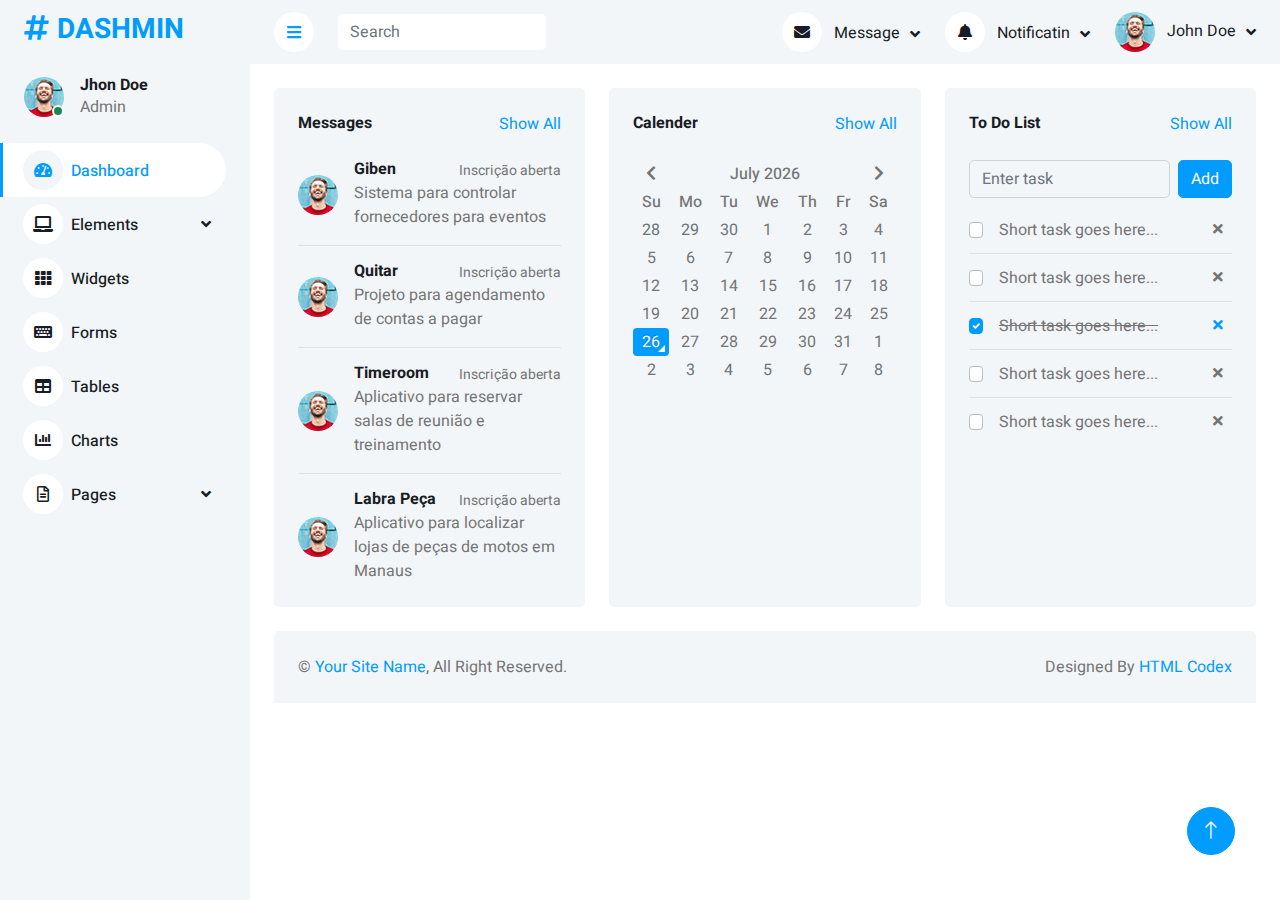
<file: src/main/resources/templates/index/index.html>
<!DOCTYPE html>
<html lang="pt-br">

<head>
    <meta charset="utf-8">
    <title>CriaPS - HOME</title>
    <meta content="width=device-width, initial-scale=1.0" name="viewport">
    <meta content="" name="keywords">
    <meta content="" name="description">

    <!-- Favicon -->
    <link href="../../static/img/favicon.ico"
	th:href="@{../../static/img/favicon.ico}" rel="icon">

<!-- Google Web Fonts -->
<link rel="preconnect" href="https://fonts.googleapis.com">
<link rel="preconnect" href="https://fonts.gstatic.com" crossorigin>
<link
	href="https://fonts.googleapis.com/css2?family=Heebo:wght@400;500;600;700&display=swap"
	rel="stylesheet">

<!-- Icon Font Stylesheet -->
<link
	href="https://cdnjs.cloudflare.com/ajax/libs/font-awesome/5.10.0/css/all.min.css"
	rel="stylesheet">
<link
	href="https://cdn.jsdelivr.net/npm/bootstrap-icons@1.4.1/font/bootstrap-icons.css"
	rel="stylesheet">

<!-- Libraries Stylesheet -->
<link href="../../static/lib/owlcarousel/assets/owl.carousel.min.css"
	th:href="@{../../static/lib/owlcarousel/assets/owl.carousel.min.css}"
	rel="stylesheet">
<link
	href="../../static/lib/tempusdominus/css/tempusdominus-bootstrap-4.min.css"
	th:href="@{../../static/lib/tempusdominus/css/tempusdominus-bootstrap-4.min.css}"
	rel="stylesheet" />

<!-- Customized Bootstrap Stylesheet -->
<link href="../../static/css/bootstrap.min.css"
	th:href="@{../../static/css/bootstrap.min.css}" rel="stylesheet">

<!-- Template Stylesheet -->
<link href="../../static/css/style.css"
	th:href="@{../../static/css/style.css}" rel="stylesheet">
</head>

<body>
    <div class="container-fluid position-relative bg-white d-flex p-0">
        <!-- Spinner Start -->
        <div id="spinner" class="show bg-white position-fixed translate-middle w-100 vh-100 top-50 start-50 d-flex align-items-center justify-content-center">
            <div class="spinner-border text-primary" style="width: 3rem; height: 3rem;" role="status">
                <span class="sr-only">Loading...</span>
            </div>
        </div>
        <!-- Spinner End -->


        <!-- Sidebar Start -->
        <div class="sidebar pe-4 pb-3">
            <nav class="navbar bg-light navbar-light">
                <a href="index.html" class="navbar-brand mx-4 mb-3">
                    <h3 class="text-primary"><i class="fa fa-hashtag me-2"></i>DASHMIN</h3>
                </a>
                <div class="d-flex align-items-center ms-4 mb-4">
                    <div class="position-relative">
                        <img class="rounded-circle" src="../../static/img/user.jpg" th:src="@{../../static/img/user.jpg}" alt="" style="width: 40px; height: 40px;">
                        <div class="bg-success rounded-circle border border-2 border-white position-absolute end-0 bottom-0 p-1"></div>
                    </div>
                    <div class="ms-3">
                        <h6 class="mb-0">Jhon Doe</h6>
                        <span>Admin</span>
                    </div>
                </div>
                <div class="navbar-nav w-100">
                    <a href="index.html" class="nav-item nav-link active"><i class="fa fa-tachometer-alt me-2"></i>Dashboard</a>
                    <div class="nav-item dropdown">
                        <a href="#" class="nav-link dropdown-toggle" data-bs-toggle="dropdown"><i class="fa fa-laptop me-2"></i>Elements</a>
                        <div class="dropdown-menu bg-transparent border-0">
                            <a href="button.html" class="dropdown-item">Buttons</a>
                            <a href="typography.html" class="dropdown-item">Typography</a>
                            <a href="element.html" class="dropdown-item">Other Elements</a>
                        </div>
                    </div>
                    <a href="widget.html" class="nav-item nav-link"><i class="fa fa-th me-2"></i>Widgets</a>
                    <a href="form.html" class="nav-item nav-link"><i class="fa fa-keyboard me-2"></i>Forms</a>
                    <a href="table.html" class="nav-item nav-link"><i class="fa fa-table me-2"></i>Tables</a>
                    <a href="chart.html" class="nav-item nav-link"><i class="fa fa-chart-bar me-2"></i>Charts</a>
                    <div class="nav-item dropdown">
                        <a href="#" class="nav-link dropdown-toggle" data-bs-toggle="dropdown"><i class="far fa-file-alt me-2"></i>Pages</a>
                        <div class="dropdown-menu bg-transparent border-0">
                            <a href="signin.html" class="dropdown-item">Sign In</a>
                            <a href="signup.html" class="dropdown-item">Sign Up</a>
                            <a href="404.html" class="dropdown-item">404 Error</a>
                            <a href="blank.html" class="dropdown-item">Blank Page</a>
                        </div>
                    </div>
                </div>
            </nav>
        </div>
        <!-- Sidebar End -->


        <!-- Content Start -->
        <div class="content">
            <!-- Navbar Start -->
            <nav class="navbar navbar-expand bg-light navbar-light sticky-top px-4 py-0">
                <a href="index.html" class="navbar-brand d-flex d-lg-none me-4">
                    <h2 class="text-primary mb-0"><i class="fa fa-hashtag"></i></h2>
                </a>
                <a href="#" class="sidebar-toggler flex-shrink-0">
                    <i class="fa fa-bars"></i>
                </a>
                <form class="d-none d-md-flex ms-4">
                    <input class="form-control border-0" type="search" placeholder="Search">
                </form>
                <div class="navbar-nav align-items-center ms-auto">
                    <div class="nav-item dropdown">
                        <a href="#" class="nav-link dropdown-toggle" data-bs-toggle="dropdown">
                            <i class="fa fa-envelope me-lg-2"></i>
                            <span class="d-none d-lg-inline-flex">Message</span>
                        </a>
                        <div class="dropdown-menu dropdown-menu-end bg-light border-0 rounded-0 rounded-bottom m-0">
                            <a href="#" class="dropdown-item">
                                <div class="d-flex align-items-center">
                                    <img class="rounded-circle" src="../../static/img/user.jpg" th:src="@{../../static/img/user.jpg}" alt="" style="width: 40px; height: 40px;">
                                    <div class="ms-2">
                                        <h6 class="fw-normal mb-0">Jhon send you a message</h6>
                                        <small>15 minutes ago</small>
                                    </div>
                                </div>
                            </a>
                            <hr class="dropdown-divider">
                            <a href="#" class="dropdown-item">
                                <div class="d-flex align-items-center">
                                    <img class="rounded-circle" src="../../static/img/user.jpg" th:src="@{../../static/img/user.jpg}" alt="" style="width: 40px; height: 40px;">
                                    <div class="ms-2">
                                        <h6 class="fw-normal mb-0">Jhon send you a message</h6>
                                        <small>15 minutes ago</small>
                                    </div>
                                </div>
                            </a>
                            <hr class="dropdown-divider">
                            <a href="#" class="dropdown-item">
                                <div class="d-flex align-items-center">
                                    <img class="rounded-circle" src="../../static/img/user.jpg" th:src="@{../../static/img/user.jpg}" alt="" style="width: 40px; height: 40px;">
                                    <div class="ms-2">
                                        <h6 class="fw-normal mb-0">Jhon send you a message</h6>
                                        <small>15 minutes ago</small>
                                    </div>
                                </div>
                            </a>
                            <hr class="dropdown-divider">
                            <a href="#" class="dropdown-item text-center">See all message</a>
                        </div>
                    </div>
                    <div class="nav-item dropdown">
                        <a href="#" class="nav-link dropdown-toggle" data-bs-toggle="dropdown">
                            <i class="fa fa-bell me-lg-2"></i>
                            <span class="d-none d-lg-inline-flex">Notificatin</span>
                        </a>
                        <div class="dropdown-menu dropdown-menu-end bg-light border-0 rounded-0 rounded-bottom m-0">
                            <a href="#" class="dropdown-item">
                                <h6 class="fw-normal mb-0">Profile updated</h6>
                                <small>15 minutes ago</small>
                            </a>
                            <hr class="dropdown-divider">
                            <a href="#" class="dropdown-item">
                                <h6 class="fw-normal mb-0">New user added</h6>
                                <small>15 minutes ago</small>
                            </a>
                            <hr class="dropdown-divider">
                            <a href="#" class="dropdown-item">
                                <h6 class="fw-normal mb-0">Password changed</h6>
                                <small>15 minutes ago</small>
                            </a>
                            <hr class="dropdown-divider">
                            <a href="#" class="dropdown-item text-center">See all notifications</a>
                        </div>
                    </div>
                    <div class="nav-item dropdown">
                        <a href="#" class="nav-link dropdown-toggle" data-bs-toggle="dropdown">
                            <img class="rounded-circle me-lg-2" src="../../static/img/user.jpg" th:src="@{../../static/img/user.jpg}" alt="" style="width: 40px; height: 40px;">
                            <span class="d-none d-lg-inline-flex">John Doe</span>
                        </a>
                        <div class="dropdown-menu dropdown-menu-end bg-light border-0 rounded-0 rounded-bottom m-0">
                            <a href="#" class="dropdown-item">My Profile</a>
                            <a href="#" class="dropdown-item">Settings</a>
                            <a href="#" class="dropdown-item">Log Out</a>
                        </div>
                    </div>
                </div>
            </nav>
            <!-- Navbar End -->

            <!-- Widgets Start -->
            <div class="container-fluid pt-4 px-4">
                <div class="row g-4">
                    <div class="col-sm-12 col-md-6 col-xl-4">
                        <div class="h-100 bg-light rounded p-4">
                            <div class="d-flex align-items-center justify-content-between mb-2">
                                <h6 class="mb-0">Messages</h6>
                                <a href="">Show All</a>
                            </div>
                            <div class="d-flex align-items-center border-bottom py-3">
                                <img class="rounded-circle flex-shrink-0" src="../../static/img/user.jpg" th:src="@{../../static/img/user.jpg}" alt="" style="width: 40px; height: 40px;">
                                <div class="w-100 ms-3">
                                    <div class="d-flex w-100 justify-content-between">
                                        <h6 class="mb-0">Giben</h6>
                                        <small>Inscrição aberta</small>
                                    </div>
                                    <span>Sistema para controlar fornecedores para eventos</span>
                                </div>
                            </div>
                            <div class="d-flex align-items-center border-bottom py-3">
                                <img class="rounded-circle flex-shrink-0" src="../../static/img/user.jpg" th:src="@{../../static/img/user.jpg}" alt="" style="width: 40px; height: 40px;">
                                <div class="w-100 ms-3">
                                    <div class="d-flex w-100 justify-content-between">
                                        <h6 class="mb-0">Quitar</h6>
                                        <small>Inscrição aberta</small>
                                    </div>
                                    <span>Projeto para agendamento de contas a pagar</span>
                                </div>
                            </div>
                            <div class="d-flex align-items-center border-bottom py-3">
                                <img class="rounded-circle flex-shrink-0" src="../../static/img/user.jpg" th:src="@{../../static/img/user.jpg}" alt="" style="width: 40px; height: 40px;">
                                <div class="w-100 ms-3">
                                    <div class="d-flex w-100 justify-content-between">
                                        <h6 class="mb-0">Timeroom</h6>
                                        <small>Inscrição aberta</small>
                                    </div>
                                    <span>Aplicativo para reservar salas de reunião e treinamento</span>
                                </div>
                            </div>
                            <div class="d-flex align-items-center pt-3">
                                <img class="rounded-circle flex-shrink-0" src="../../static/img/user.jpg" th:src="@{../../static/img/user.jpg}" alt="" style="width: 40px; height: 40px;">
                                <div class="w-100 ms-3">
                                    <div class="d-flex w-100 justify-content-between">
                                        <h6 class="mb-0">Labra Peça</h6>
                                        <small>Inscrição aberta</small>
                                    </div>
                                    <span>Aplicativo para localizar lojas de peças de motos em Manaus</span>
                                </div>
                            </div>
                        </div>
                    </div>
                    <div class="col-sm-12 col-md-6 col-xl-4">
                        <div class="h-100 bg-light rounded p-4">
                            <div class="d-flex align-items-center justify-content-between mb-4">
                                <h6 class="mb-0">Calender</h6>
                                <a href="">Show All</a>
                            </div>
                            <div id="calender"></div>
                        </div>
                    </div>
                    <div class="col-sm-12 col-md-6 col-xl-4">
                        <div class="h-100 bg-light rounded p-4">
                            <div class="d-flex align-items-center justify-content-between mb-4">
                                <h6 class="mb-0">To Do List</h6>
                                <a href="">Show All</a>
                            </div>
                            <div class="d-flex mb-2">
                                <input class="form-control bg-transparent" type="text" placeholder="Enter task">
                                <button type="button" class="btn btn-primary ms-2">Add</button>
                            </div>
                            <div class="d-flex align-items-center border-bottom py-2">
                                <input class="form-check-input m-0" type="checkbox">
                                <div class="w-100 ms-3">
                                    <div class="d-flex w-100 align-items-center justify-content-between">
                                        <span>Short task goes here...</span>
                                        <button class="btn btn-sm"><i class="fa fa-times"></i></button>
                                    </div>
                                </div>
                            </div>
                            <div class="d-flex align-items-center border-bottom py-2">
                                <input class="form-check-input m-0" type="checkbox">
                                <div class="w-100 ms-3">
                                    <div class="d-flex w-100 align-items-center justify-content-between">
                                        <span>Short task goes here...</span>
                                        <button class="btn btn-sm"><i class="fa fa-times"></i></button>
                                    </div>
                                </div>
                            </div>
                            <div class="d-flex align-items-center border-bottom py-2">
                                <input class="form-check-input m-0" type="checkbox" checked>
                                <div class="w-100 ms-3">
                                    <div class="d-flex w-100 align-items-center justify-content-between">
                                        <span><del>Short task goes here...</del></span>
                                        <button class="btn btn-sm text-primary"><i class="fa fa-times"></i></button>
                                    </div>
                                </div>
                            </div>
                            <div class="d-flex align-items-center border-bottom py-2">
                                <input class="form-check-input m-0" type="checkbox">
                                <div class="w-100 ms-3">
                                    <div class="d-flex w-100 align-items-center justify-content-between">
                                        <span>Short task goes here...</span>
                                        <button class="btn btn-sm"><i class="fa fa-times"></i></button>
                                    </div>
                                </div>
                            </div>
                            <div class="d-flex align-items-center pt-2">
                                <input class="form-check-input m-0" type="checkbox">
                                <div class="w-100 ms-3">
                                    <div class="d-flex w-100 align-items-center justify-content-between">
                                        <span>Short task goes here...</span>
                                        <button class="btn btn-sm"><i class="fa fa-times"></i></button>
                                    </div>
                                </div>
                            </div>
                        </div>
                    </div>
                </div>
            </div>
            <!-- Widgets End -->


            <!-- Footer Start -->
            <div class="container-fluid pt-4 px-4">
                <div class="bg-light rounded-top p-4">
                    <div class="row">
                        <div class="col-12 col-sm-6 text-center text-sm-start">
                            &copy; <a href="#">Your Site Name</a>, All Right Reserved. 
                        </div>
                        <div class="col-12 col-sm-6 text-center text-sm-end">
                            <!--/*** This template is free as long as you keep the footer author’s credit link/attribution link/backlink. If you'd like to use the template without the footer author’s credit link/attribution link/backlink, you can purchase the Credit Removal License from "https://htmlcodex.com/credit-removal". Thank you for your support. ***/-->
                            Designed By <a href="https://htmlcodex.com">HTML Codex</a>
                        </div>
                    </div>
                </div>
            </div>
            <!-- Footer End -->
        </div>
        <!-- Content End -->


        <!-- Back to Top -->
        <a href="#" class="btn btn-lg btn-primary btn-lg-square back-to-top"><i class="bi bi-arrow-up"></i></a>
    </div>

    <!-- JavaScript Libraries -->
    <script src="https://code.jquery.com/jquery-3.4.1.min.js"></script>
	<script
		src="https://cdn.jsdelivr.net/npm/bootstrap@5.0.0/dist/js/bootstrap.bundle.min.js"></script>
		
	<script src="../../static/lib/chart/chart.min.js"
			th:src="@{../../static/lib/chart/chart.min.js}"></script>
	
	
	<script src="../../static/lib/easing/easing.min.js"
			th:src="@{../../static/lib/easing/easing.min.js}"></script>
	
	
	<script src="../../static/lib/waypoints/waypoints.min.js"
			th:src="@{../../static/lib/waypoints/waypoints.min.js}"></script>
	
	
	<script src="../../static/lib/owlcarousel/owl.carousel.min.js"
			th:src="@{../../static/lib/owlcarousel/owl.carousel.min.js}"></script>
	
	
	<script src="../../static/lib/tempusdominus/js/moment.min.js"
			th:src="@{../../static/lib/tempusdominus/js/moment.min.js}"></script>
	
	
	<script src="../../static/lib/tempusdominus/js/moment-timezone.min.js"
			th:src="@{../../static/lib/tempusdominus/js/moment-timezone.min.js}"></script>
	
	
	<script
		src="../../static/lib/tempusdominus/js/tempusdominus-bootstrap-4.min.js"
		th:src="@{../../static/lib/tempusdominus/js/tempusdominus-bootstrap-4.min.js}"></script>

	<!-- Template Javascript -->
	<script src="../../static/js/main.js"
			 th:src="@{../../static/js/main.js}"></script>
</body>

</html>
</file>
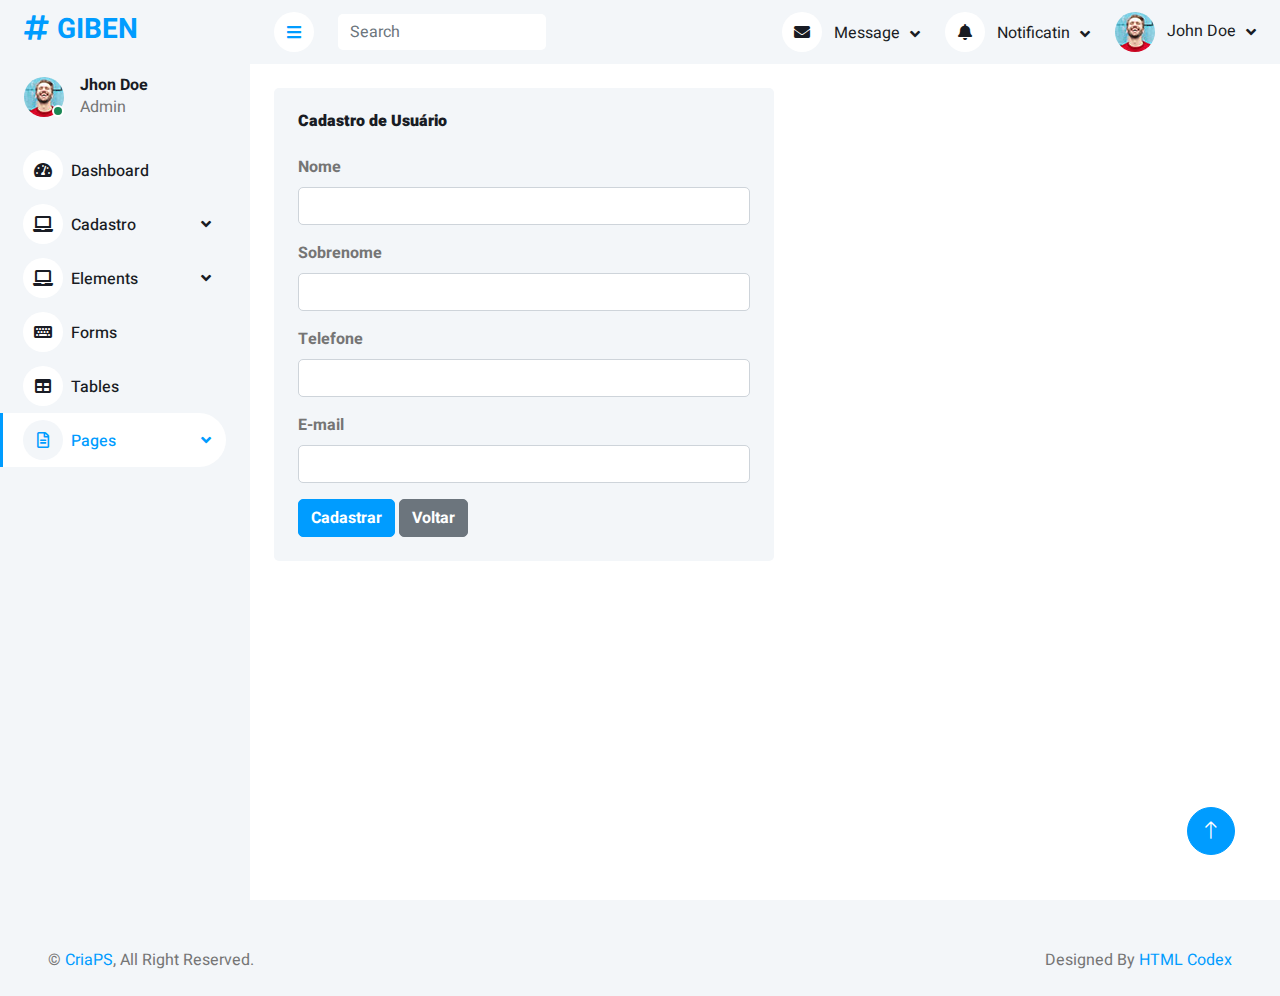
<file: target/classes/templates/cadastroaluno/cadastroaluno.html>
<!DOCTYPE html>
<html lang="en">

<head>
<meta charset="utf-8">
<title>CriaPS - Bootstrap Admin Template</title>
<meta content="width=device-width, initial-scale=1.0" name="viewport">
<meta content="" name="keywords">
<meta content="" name="description">

<!-- Favicon -->
<link href="../../static/img/favicon.ico"
	th:href="@{../../static/img/favicon.ico}" rel="icon">

<!-- Google Web Fonts -->
<link rel="preconnect" href="https://fonts.googleapis.com">
<link rel="preconnect" href="https://fonts.gstatic.com" crossorigin>
<link
	href="https://fonts.googleapis.com/css2?family=Heebo:wght@400;500;600;700&display=swap"
	rel="stylesheet">

<!-- Icon Font Stylesheet -->
<link
	href="https://cdnjs.cloudflare.com/ajax/libs/font-awesome/5.10.0/css/all.min.css"
	rel="stylesheet">
<link
	href="https://cdn.jsdelivr.net/npm/bootstrap-icons@1.4.1/font/bootstrap-icons.css"
	rel="stylesheet">

<!-- Libraries Stylesheet -->
<link href="../../static/lib/owlcarousel/assets/owl.carousel.min.css"
	th:href="@{../../static/lib/owlcarousel/assets/owl.carousel.min.css}"
	rel="stylesheet">
<link
	href="../../static/lib/tempusdominus/css/tempusdominus-bootstrap-4.min.css"
	th:href="@{../../static/lib/tempusdominus/css/tempusdominus-bootstrap-4.min.css}"
	rel="stylesheet" />

<!-- Customized Bootstrap Stylesheet -->
<link href="../../static/css/bootstrap.min.css"
	th:href="@{../../static/css/bootstrap.min.css}" rel="stylesheet">

<!-- Template Stylesheet -->
<link href="../../static/css/style.css"
	th:href="@{../../static/css/style.css}" rel="stylesheet">
</head>

<body>
	<div class="container-fluid position-relative bg-white d-flex p-0">
		<!-- Spinner Start -->
		<div id="spinner"
			class="show bg-white position-fixed translate-middle w-100 vh-100 top-50 start-50 d-flex align-items-center justify-content-center">
			<div class="spinner-border text-primary"
				style="width: 3rem; height: 3rem;" role="status">
				<span class="sr-only">Loading...</span>
			</div>
		</div>
		<!-- Spinner End -->


		<!-- Sidebar Start -->
		<div class="sidebar pe-4 pb-3">
			<nav class="navbar bg-light navbar-light">
				<a href="index.html" class="navbar-brand mx-4 mb-3">
					<h3 class="text-primary">
						<i class="fa fa-hashtag me-2"></i>GIBEN
					</h3>
				</a>
				<div class="d-flex align-items-center ms-4 mb-4">
					<div class="position-relative">
						<img class="rounded-circle" src="../../static/img/user.jpg"
													th:src="@{../../static/img/user.jpg}" alt=""
							style="width: 40px; height: 40px;">
						<div
							class="bg-success rounded-circle border border-2 border-white position-absolute end-0 bottom-0 p-1"></div>
					</div>
					<div class="ms-3">
						<h6 class="mb-0">Jhon Doe</h6>
						<span>Admin</span>
					</div>
				</div>
				<div class="navbar-nav w-100">
					<a href="index.html" class="nav-item nav-link"><i
						class="fa fa-tachometer-alt me-2"></i>Dashboard</a>

					<div class="nav-item dropdown">
						<a href="#" class="nav-link dropdown-toggle"
							data-bs-toggle="dropdown"><i class="fa fa-laptop me-2"></i>Cadastro</a>
						<div class="dropdown-menu bg-transparent border-0">
							<a href="cadfornectransporte.html" class="dropdown-item">Forn.
								de Transporte</a> <a href="typography.html" class="dropdown-item">Pessoa
								Física</a>
						</div>
					</div>

					<div class="nav-item dropdown">
						<a href="#" class="nav-link dropdown-toggle"
							data-bs-toggle="dropdown"><i class="fa fa-laptop me-2"></i>Elements</a>
						<div class="dropdown-menu bg-transparent border-0">
							<a href="button.html" class="dropdown-item">Buttons</a> <a
								href="typography.html" class="dropdown-item">Typography</a> <a
								href="element.html" class="dropdown-item">Other Elements</a>
						</div>
					</div>

					<a href="form.html" class="nav-item nav-link"><i
						class="fa fa-keyboard me-2"></i>Forms</a> <a href="table.html"
						class="nav-item nav-link"><i class="fa fa-table me-2"></i>Tables</a>

					<div class="nav-item dropdown">
						<a href="#" class="nav-link dropdown-toggle active"
							data-bs-toggle="dropdown"><i class="far fa-file-alt me-2"></i>Pages</a>
						<div class="dropdown-menu bg-transparent border-0">
							<a href="signin.html" class="dropdown-item">Sign In</a> <a
								href="signup.html" class="dropdown-item">Sign Up</a> <a
								href="404.html" class="dropdown-item active">404 Error</a> <a
								href="blank.html" class="dropdown-item">Blank Page</a>
						</div>
					</div>
				</div>
			</nav>
		</div>
		<!-- Sidebar End -->


		<!-- Content Start -->
		<div class="content">
			<!-- Navbar Start -->
			<nav
				class="navbar navbar-expand bg-light navbar-light sticky-top px-4 py-0">
				<a href="index.html" class="navbar-brand d-flex d-lg-none me-4">
					<h2 class="text-primary mb-0">
						<i class="fa fa-hashtag"></i>
					</h2>
				</a> <a href="#" class="sidebar-toggler flex-shrink-0"> <i
					class="fa fa-bars"></i>
				</a>
				<form class="d-none d-md-flex ms-4">
					<input class="form-control border-0" type="search"
						placeholder="Search">
				</form>
				<div class="navbar-nav align-items-center ms-auto">
					<div class="nav-item dropdown">
						<a href="#" class="nav-link dropdown-toggle"
							data-bs-toggle="dropdown"> <i class="fa fa-envelope me-lg-2"></i>
							<span class="d-none d-lg-inline-flex">Message</span>
						</a>
						<div
							class="dropdown-menu dropdown-menu-end bg-light border-0 rounded-0 rounded-bottom m-0">
							<a href="#" class="dropdown-item">
								<div class="d-flex align-items-center">
									<img class="rounded-circle" src="../../static/img/user.jpg"
																th:src="@{../../static/img/user.jpg}" alt=""
										style="width: 40px; height: 40px;">
									<div class="ms-2">
										<h6 class="fw-normal mb-0">Jhon send you a message</h6>
										<small>15 minutes ago</small>
									</div>
								</div>
							</a>
							<hr class="dropdown-divider">
							<a href="#" class="dropdown-item">
								<div class="d-flex align-items-center">
									<img class="rounded-circle" src="../../static/img/user.jpg"
																th:src="@{../../static/img/user.jpg}" alt=""
										style="width: 40px; height: 40px;">
									<div class="ms-2">
										<h6 class="fw-normal mb-0">Jhon send you a message</h6>
										<small>15 minutes ago</small>
									</div>
								</div>
							</a>
							<hr class="dropdown-divider">
							<a href="#" class="dropdown-item">
								<div class="d-flex align-items-center">
									<img class="rounded-circle" src="../../static/img/user.jpg"
																th:src="@{../../static/img/user.jpg}" alt=""
										style="width: 40px; height: 40px;">
									<div class="ms-2">
										<h6 class="fw-normal mb-0">Jhon send you a message</h6>
										<small>15 minutes ago</small>
									</div>
								</div>
							</a>
							<hr class="dropdown-divider">
							<a href="#" class="dropdown-item text-center">See all message</a>
						</div>
					</div>
					<div class="nav-item dropdown">
						<a href="#" class="nav-link dropdown-toggle"
							data-bs-toggle="dropdown"> <i class="fa fa-bell me-lg-2"></i>
							<span class="d-none d-lg-inline-flex">Notificatin</span>
						</a>
						<div
							class="dropdown-menu dropdown-menu-end bg-light border-0 rounded-0 rounded-bottom m-0">
							<a href="#" class="dropdown-item">
								<h6 class="fw-normal mb-0">Profile updated</h6> <small>15
									minutes ago</small>
							</a>
							<hr class="dropdown-divider">
							<a href="#" class="dropdown-item">
								<h6 class="fw-normal mb-0">New user added</h6> <small>15
									minutes ago</small>
							</a>
							<hr class="dropdown-divider">
							<a href="#" class="dropdown-item">
								<h6 class="fw-normal mb-0">Password changed</h6> <small>15
									minutes ago</small>
							</a>
							<hr class="dropdown-divider">
							<a href="#" class="dropdown-item text-center">See all
								notifications</a>
						</div>
					</div>
					<div class="nav-item dropdown">
						<a href="#" class="nav-link dropdown-toggle"
							data-bs-toggle="dropdown"> <img
							class="rounded-circle me-lg-2" src="../../static/img/user.jpg"
														   th:src="@{../../static/img/user.jpg}"
							alt="" style="width: 40px; height: 40px;"> <span
							class="d-none d-lg-inline-flex">John Doe</span>
						</a>
						<div
							class="dropdown-menu dropdown-menu-end bg-light border-0 rounded-0 rounded-bottom m-0">
							<a href="#" class="dropdown-item">My Profile</a> <a href="#"
								class="dropdown-item">Settings</a> <a href="#"
								class="dropdown-item">Log Out</a>
						</div>
					</div>
				</div>
			</nav>
			<!-- Navbar End -->


			<!-- Form Start -->
			<div class="container-fluid pt-4 px-4">
				<div class="row g-4">
					<div class="col-sm-12 justify-content-center align-items-center">
						<div class="bg-light rounded h-100 p-4" style="max-width: 500px">
							<h6 class="mb-4 align-items-center">
								<b>Cadastro de Usuário</b>
							</h6>
							<form>
								<div class="mb-3">
									<label for="nome" class="form-label"><b>Nome</b></label> <input
										type="text" class="form-control" id="Nome" name="nomefisica">
								</div>
								<div class="mb-3">
									<label for="Sobrenome" class="form-label"><b>Sobrenome</b></label>
									<input type="text" class="form-control" id="Sobrenome"
										name="Sobrenome">
								</div>
								<div class="mb-3">
									<label for="Telefone" class="form-label"><b>Telefone</b></label>
									<input type="text" class="form-control" id="Telefone"
										name="valor">
								</div>
								<div class="mb-3">
									<label for="E-mail" class="form-label"><b>E-mail</b></label> <input
										type="email" class="form-control" id="E-mail" name="valor">
								</div>

								<button type="submit" class="btn btn-primary">
									<b>Cadastrar</b>
								</button>
								<button type="submit" class="btn btn-secondary">
									<b>Voltar</b>
								</button>
							</form>
						</div>
					</div>


				</div>
			</div>

		</div>
	</div>
	<!-- Form End -->


	<!-- Footer Start -->
	<div class="container-fluid pt-4 px-4">
		<div class="bg-light rounded-top p-4">
			<div class="row">
				<div class="col-12 col-sm-6 text-center text-sm-start">
					&copy; <a href="#">CriaPS</a>, All Right Reserved.
				</div>
				<div class="col-12 col-sm-6 text-center text-sm-end">
					<!--/*** This template is free as long as you keep the footer author’s credit link/attribution link/backlink. If you'd like to use the template without the footer author’s credit link/attribution link/backlink, you can purchase the Credit Removal License from "https://htmlcodex.com/credit-removal". Thank you for your support. ***/-->
					Designed By <a href="https://htmlcodex.com">HTML Codex</a>
				</div>
			</div>
		</div>
	</div>
	<!-- Footer End -->
	</div>
	<!-- Content End -->


	<!-- Back to Top -->
	<a href="#" class="btn btn-lg btn-primary btn-lg-square back-to-top"><i
		class="bi bi-arrow-up"></i></a>
	</div>

	<!-- JavaScript Libraries -->
	<script src="https://code.jquery.com/jquery-3.4.1.min.js"></script>
	<script
		src="https://cdn.jsdelivr.net/npm/bootstrap@5.0.0/dist/js/bootstrap.bundle.min.js"></script>
		
	<script src="../../static/lib/chart/chart.min.js"
			th:src="@{../../static/lib/chart/chart.min.js}"></script>
	
	
	<script src="../../static/lib/easing/easing.min.js"
			th:src="@{../../static/lib/easing/easing.min.js}"></script>
	
	
	<script src="../../static/lib/waypoints/waypoints.min.js"
			th:src="@{../../static/lib/waypoints/waypoints.min.js}"></script>
	
	
	<script src="../../static/lib/owlcarousel/owl.carousel.min.js"
			th:src="@{../../static/lib/owlcarousel/owl.carousel.min.js}"></script>
	
	
	<script src="../../static/lib/tempusdominus/js/moment.min.js"
			th:src="@{../../static/lib/tempusdominus/js/moment.min.js}"></script>
	
	
	<script src="../../static/lib/tempusdominus/js/moment-timezone.min.js"
			th:src="@{../../static/lib/tempusdominus/js/moment-timezone.min.js}"></script>
	
	
	<script
		src="../../static/lib/tempusdominus/js/tempusdominus-bootstrap-4.min.js"
		th:src="@{../../static/lib/tempusdominus/js/tempusdominus-bootstrap-4.min.js}"></script>

	<!-- Template Javascript -->
	<script src="../../static/js/main.js"
			 th:src="@{../../static/js/main.js}"></script>
	
	
</body>

</html>
</file>
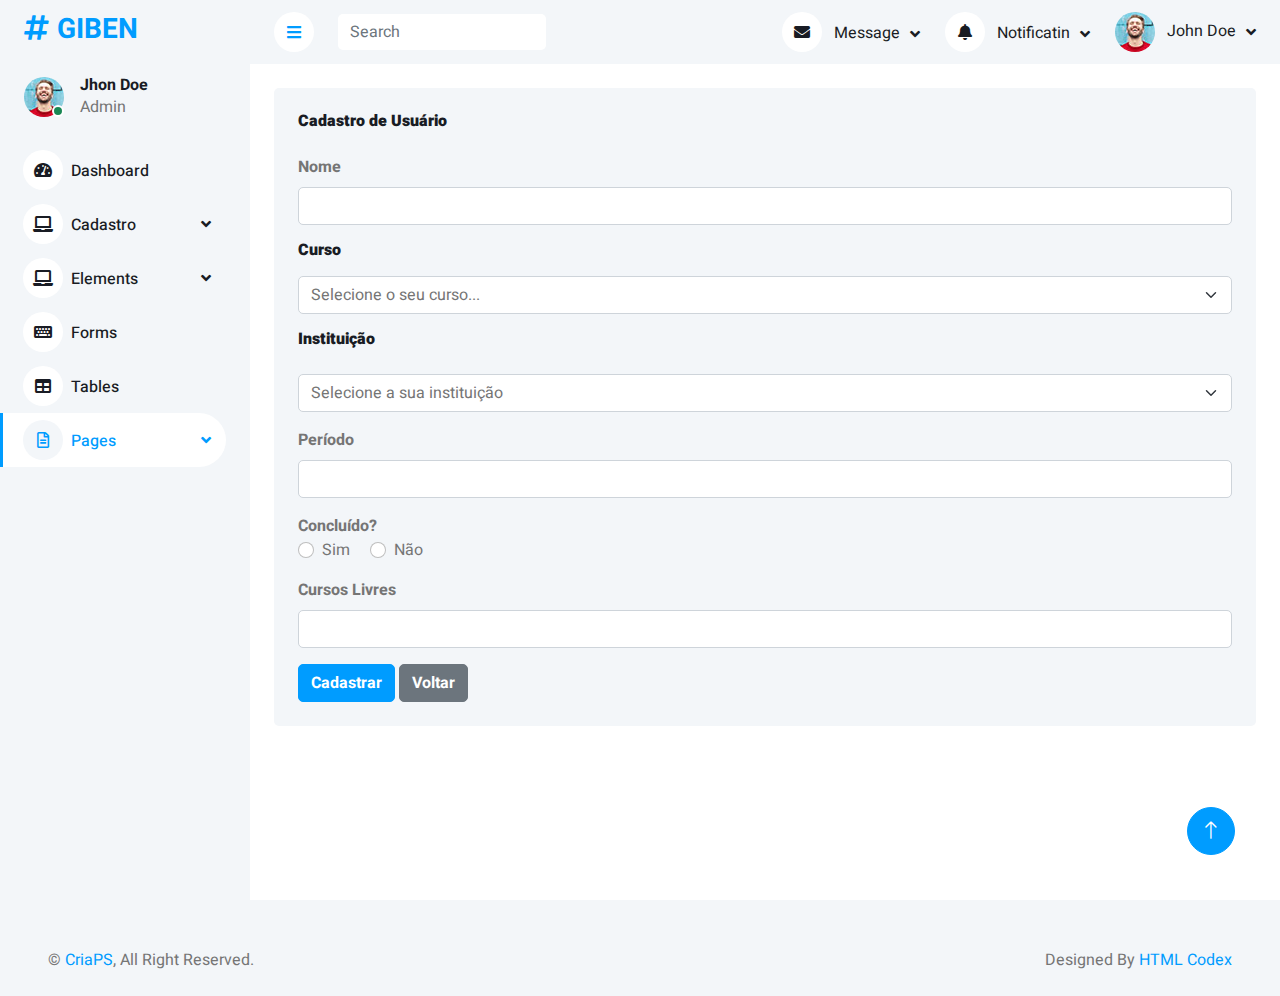
<file: target/classes/templates/competencias/competencias.html>
<!DOCTYPE html>
<html lang="en">

<head>
    <meta charset="utf-8">
    <title>CriaPS - Cadastro de competências</title>
    <meta content="width=device-width, initial-scale=1.0" name="viewport">
    <meta content="" name="keywords">
    <meta content="" name="description">

    <!-- Favicon -->
    <link href="../../static/img/favicon.ico"
	th:href="@{../../static/img/favicon.ico}" rel="icon">

    <!-- Google Web Fonts -->
    <link rel="preconnect" href="https://fonts.googleapis.com">
    <link rel="preconnect" href="https://fonts.gstatic.com" crossorigin>
    <link href="https://fonts.googleapis.com/css2?family=Heebo:wght@400;500;600;700&display=swap" rel="stylesheet">

    <!-- Icon Font Stylesheet -->
    <link href="https://cdnjs.cloudflare.com/ajax/libs/font-awesome/5.10.0/css/all.min.css" rel="stylesheet">
    <link href="https://cdn.jsdelivr.net/npm/bootstrap-icons@1.4.1/font/bootstrap-icons.css" rel="stylesheet">

    <!-- Libraries Stylesheet -->
<link href="../../static/lib/owlcarousel/assets/owl.carousel.min.css"
	th:href="@{../../static/lib/owlcarousel/assets/owl.carousel.min.css}"
	rel="stylesheet">
<link
	href="../../static/lib/tempusdominus/css/tempusdominus-bootstrap-4.min.css"
	th:href="@{../../static/lib/tempusdominus/css/tempusdominus-bootstrap-4.min.css}"
	rel="stylesheet" />

<!-- Customized Bootstrap Stylesheet -->
<link href="../../static/css/bootstrap.min.css"
	th:href="@{../../static/css/bootstrap.min.css}" rel="stylesheet">

<!-- Template Stylesheet -->
<link href="../../static/css/style.css"
	th:href="@{../../static/css/style.css}" rel="stylesheet">
</head>

<body>
    <div class="container-fluid position-relative bg-white d-flex p-0">
        <!-- Spinner Start -->
        <div id="spinner"
            class="show bg-white position-fixed translate-middle w-100 vh-100 top-50 start-50 d-flex align-items-center justify-content-center">
            <div class="spinner-border text-primary" style="width: 3rem; height: 3rem;" role="status">
                <span class="sr-only">Loading...</span>
            </div>
        </div>
        <!-- Spinner End -->


        <!-- Sidebar Start -->
        <div class="sidebar pe-4 pb-3">
            <nav class="navbar bg-light navbar-light">
                <a href="index.html" class="navbar-brand mx-4 mb-3">
                    <h3 class="text-primary"><i class="fa fa-hashtag me-2"></i>GIBEN</h3>
                </a>
                <div class="d-flex align-items-center ms-4 mb-4">
                    <div class="position-relative">
                        <img class="rounded-circle" src="../../static/img/user.jpg"
													th:src="@{../../static/img/user.jpg}" alt="" style="width: 40px; height: 40px;">
                        <div
                            class="bg-success rounded-circle border border-2 border-white position-absolute end-0 bottom-0 p-1">
                        </div>
                    </div>
                    <div class="ms-3">
                        <h6 class="mb-0">Jhon Doe</h6>
                        <span>Admin</span>
                    </div>
                </div>
                <div class="navbar-nav w-100">
                    <a href="index.html" class="nav-item nav-link"><i
                            class="fa fa-tachometer-alt me-2"></i>Dashboard</a>

                    <div class="nav-item dropdown">
                        <a href="#" class="nav-link dropdown-toggle" data-bs-toggle="dropdown"><i
                                class="fa fa-laptop me-2"></i>Cadastro</a>
                        <div class="dropdown-menu bg-transparent border-0">
                            <a href="cadfornectransporte.html" class="dropdown-item">Forn. de Transporte</a>
                            <a href="typography.html" class="dropdown-item">Pessoa Física</a>
                        </div>
                    </div>

                    <div class="nav-item dropdown">
                        <a href="#" class="nav-link dropdown-toggle" data-bs-toggle="dropdown"><i
                                class="fa fa-laptop me-2"></i>Elements</a>
                        <div class="dropdown-menu bg-transparent border-0">
                            <a href="button.html" class="dropdown-item">Buttons</a>
                            <a href="typography.html" class="dropdown-item">Typography</a>
                            <a href="element.html" class="dropdown-item">Other Elements</a>
                        </div>
                    </div>

                    <a href="form.html" class="nav-item nav-link"><i class="fa fa-keyboard me-2"></i>Forms</a>

                    <a href="table.html" class="nav-item nav-link"><i class="fa fa-table me-2"></i>Tables</a>

                    <div class="nav-item dropdown">
                        <a href="#" class="nav-link dropdown-toggle active" data-bs-toggle="dropdown"><i
                                class="far fa-file-alt me-2"></i>Pages</a>
                        <div class="dropdown-menu bg-transparent border-0">
                            <a href="signin.html" class="dropdown-item">Sign In</a>
                            <a href="signup.html" class="dropdown-item">Sign Up</a>
                            <a href="404.html" class="dropdown-item active">404 Error</a>
                            <a href="blank.html" class="dropdown-item">Blank Page</a>
                        </div>
                    </div>
                </div>
            </nav>
        </div>
        <!-- Sidebar End -->


        <!-- Content Start -->
        <div class="content">
            <!-- Navbar Start -->
            <nav class="navbar navbar-expand bg-light navbar-light sticky-top px-4 py-0">
                <a href="index.html" class="navbar-brand d-flex d-lg-none me-4">
                    <h2 class="text-primary mb-0"><i class="fa fa-hashtag"></i></h2>
                </a>
                <a href="#" class="sidebar-toggler flex-shrink-0">
                    <i class="fa fa-bars"></i>
                </a>
                <form class="d-none d-md-flex ms-4">
                    <input class="form-control border-0" type="search" placeholder="Search">
                </form>
                <div class="navbar-nav align-items-center ms-auto">
                    <div class="nav-item dropdown">
                        <a href="#" class="nav-link dropdown-toggle" data-bs-toggle="dropdown">
                            <i class="fa fa-envelope me-lg-2"></i>
                            <span class="d-none d-lg-inline-flex">Message</span>
                        </a>
                        <div class="dropdown-menu dropdown-menu-end bg-light border-0 rounded-0 rounded-bottom m-0">
                            <a href="#" class="dropdown-item">
                                <div class="d-flex align-items-center">
                                    <img class="rounded-circle" src="../../static/img/user.jpg"
													th:src="@{../../static/img/user.jpg}" alt=""
                                        style="width: 40px; height: 40px;">
                                    <div class="ms-2">
                                        <h6 class="fw-normal mb-0">Jhon send you a message</h6>
                                        <small>15 minutes ago</small>
                                    </div>
                                </div>
                            </a>
                            <hr class="dropdown-divider">
                            <a href="#" class="dropdown-item">
                                <div class="d-flex align-items-center">
                                    <img class="rounded-circle" src="../../static/img/user.jpg"
													th:src="@{../../static/img/user.jpg}" alt=""
                                        style="width: 40px; height: 40px;">
                                    <div class="ms-2">
                                        <h6 class="fw-normal mb-0">Jhon send you a message</h6>
                                        <small>15 minutes ago</small>
                                    </div>
                                </div>
                            </a>
                            <hr class="dropdown-divider">
                            <a href="#" class="dropdown-item">
                                <div class="d-flex align-items-center">
                                    <img class="rounded-circle" src="../../static/img/user.jpg"
													th:src="@{../../static/img/user.jpg}" alt=""
                                        style="width: 40px; height: 40px;">
                                    <div class="ms-2">
                                        <h6 class="fw-normal mb-0">Jhon send you a message</h6>
                                        <small>15 minutes ago</small>
                                    </div>
                                </div>
                            </a>
                            <hr class="dropdown-divider">
                            <a href="#" class="dropdown-item text-center">See all message</a>
                        </div>
                    </div>
                    <div class="nav-item dropdown">
                        <a href="#" class="nav-link dropdown-toggle" data-bs-toggle="dropdown">
                            <i class="fa fa-bell me-lg-2"></i>
                            <span class="d-none d-lg-inline-flex">Notificatin</span>
                        </a>
                        <div class="dropdown-menu dropdown-menu-end bg-light border-0 rounded-0 rounded-bottom m-0">
                            <a href="#" class="dropdown-item">
                                <h6 class="fw-normal mb-0">Profile updated</h6>
                                <small>15 minutes ago</small>
                            </a>
                            <hr class="dropdown-divider">
                            <a href="#" class="dropdown-item">
                                <h6 class="fw-normal mb-0">New user added</h6>
                                <small>15 minutes ago</small>
                            </a>
                            <hr class="dropdown-divider">
                            <a href="#" class="dropdown-item">
                                <h6 class="fw-normal mb-0">Password changed</h6>
                                <small>15 minutes ago</small>
                            </a>
                            <hr class="dropdown-divider">
                            <a href="#" class="dropdown-item text-center">See all notifications</a>
                        </div>
                    </div>
                    <div class="nav-item dropdown">
                        <a href="#" class="nav-link dropdown-toggle" data-bs-toggle="dropdown">
                            <img class="rounded-circle me-lg-2" src="../../static/img/user.jpg" th:src="@{../../static/img/user.jpg}" alt=""
                                style="width: 40px; height: 40px;">
                            <span class="d-none d-lg-inline-flex">John Doe</span>
                        </a>
                        <div class="dropdown-menu dropdown-menu-end bg-light border-0 rounded-0 rounded-bottom m-0">
                            <a href="#" class="dropdown-item">My Profile</a>
                            <a href="#" class="dropdown-item">Settings</a>
                            <a href="#" class="dropdown-item">Log Out</a>
                        </div>
                    </div>
                </div>
            </nav>
            <!-- Navbar End -->


            <!-- Form Start -->
            <div class="container-fluid pt-4 px-4">
                <div class="row g-4">
                    <div class="col-sm-12">
                        <div class="bg-light rounded h-100 p-4">
                            <h6 class="mb-4 align-items-center"><b>Cadastro de Usuário</b></h6>
                            <form>
                                <div class="mb-3">
                                    <label for="nome" class="form-label"><b>Nome</b></label>
                                    <input type="text" class="form-control" id="Nome" name="nomefisica">
                                </div>
                                <div class="mb-3">
                                    <h6 class="mb-3"><b>Curso</b></h6>
                                    <select class="form-select mb-3" aria-label="Default select example">
                                        <option selected>Selecione o seu curso... </option>
                                        <option value="1">Técnico em informática</option>
                                        <option value="2">Programação em Phyton</option>
                                        <option value="3">Lógica de programação</option>
                                    </select>
                                </div>
                                <div class="mb-3">
                                    <h6 class="mb-4"><b>Instituição</b></h6>
                                    <select class="form-select mb-3" aria-label="Default select example">
                                        <option selected>Selecione a sua instituição</option>
                                        <option value="1">SENAC</option>
                                        <option value="2">UNIP</option>
                                        <option value="3">FAMETRO</option>
                                    </select>
                                </div>

                                <div class="mb-3">
                                    <label for="periodo" class="form-label"><b>Período</b></label>
                                    <input type="text" class="form-control" id="periodo">
                                </div>
                                <b>Concluído?</b><br>
                                <div class="form-check form-check-inline">
                                    <input class="form-check-input" type="radio" name="inlineRadioOptions"
                                        id="inlineRadio1" value="option1">
                                    <label class="form-check-label" for="inlineRadio1">Sim</label>
                                </div>
                                <div class="form-check form-check-inline mb-3">
                                    <input class="form-check-input" type="radio" name="inlineRadioOptions"
                                        id="inlineRadio2" value="option2">
                                    <label class="form-check-label" for="inlineRadio2">Não</label>
                                </div>

                                <div class="mb-3">
                                    <label for="cursos" class="form-label"><b>Cursos Livres</b></label>
                                    <input type="text" class="form-control" id="cursos" name="valor">
                                </div>
                                <button type="submit" class="btn btn-primary"><b>Cadastrar</b></button>
                                <button type="submit" class="btn btn-secondary"><b>Voltar</b></button>
                            </form>
                        </div>
                    </div>


                </div>
            </div>

        </div>
    </div>
    <!-- Form End -->


    <!-- Footer Start -->
    <div class="container-fluid pt-4 px-4">
        <div class="bg-light rounded-top p-4">
            <div class="row">
                <div class="col-12 col-sm-6 text-center text-sm-start">
                    &copy; <a href="#">CriaPS</a>, All Right Reserved.
                </div>
                <div class="col-12 col-sm-6 text-center text-sm-end">
                    <!--/*** This template is free as long as you keep the footer author’s credit link/attribution link/backlink. If you'd like to use the template without the footer author’s credit link/attribution link/backlink, you can purchase the Credit Removal License from "https://htmlcodex.com/credit-removal". Thank you for your support. ***/-->
                    Designed By <a href="https://htmlcodex.com">HTML Codex</a>
                </div>
            </div>
        </div>
    </div>
    <!-- Footer End -->
    </div>
    <!-- Content End -->


    <!-- Back to Top -->
    <a href="#" class="btn btn-lg btn-primary btn-lg-square back-to-top"><i class="bi bi-arrow-up"></i></a>
    </div>

    <!-- JavaScript Libraries -->
    <script src="https://code.jquery.com/jquery-3.4.1.min.js"></script>
    <script src="https://cdn.jsdelivr.net/npm/bootstrap@5.0.0/dist/js/bootstrap.bundle.min.js"></script>
    
	<script src="../../static/lib/chart/chart.min.js"
			th:src="@{../../static/lib/chart/chart.min.js}"></script>	
	
	<script src="../../static/lib/easing/easing.min.js"
			th:src="@{../../static/lib/easing/easing.min.js}"></script>	
	
	<script src="../../static/lib/waypoints/waypoints.min.js"
			th:src="@{../../static/lib/waypoints/waypoints.min.js}"></script>	
	
	<script src="../../static/lib/owlcarousel/owl.carousel.min.js"
			th:src="@{../../static/lib/owlcarousel/owl.carousel.min.js}"></script>	
	
	<script src="../../static/lib/tempusdominus/js/moment.min.js"
			th:src="@{../../static/lib/tempusdominus/js/moment.min.js}"></script>	
	
	<script src="../../static/lib/tempusdominus/js/moment-timezone.min.js"
			th:src="@{../../static/lib/tempusdominus/js/moment-timezone.min.js}"></script>	
	
	<script
		src="../../static/lib/tempusdominus/js/tempusdominus-bootstrap-4.min.js"
		th:src="@{../../static/lib/tempusdominus/js/tempusdominus-bootstrap-4.min.js}"></script>
		
	<!-- Template Javascript -->
	<script src="../../static/js/main.js"
			 th:src="@{../../static/js/main.js}"></script>
</body>

</html>
</file>
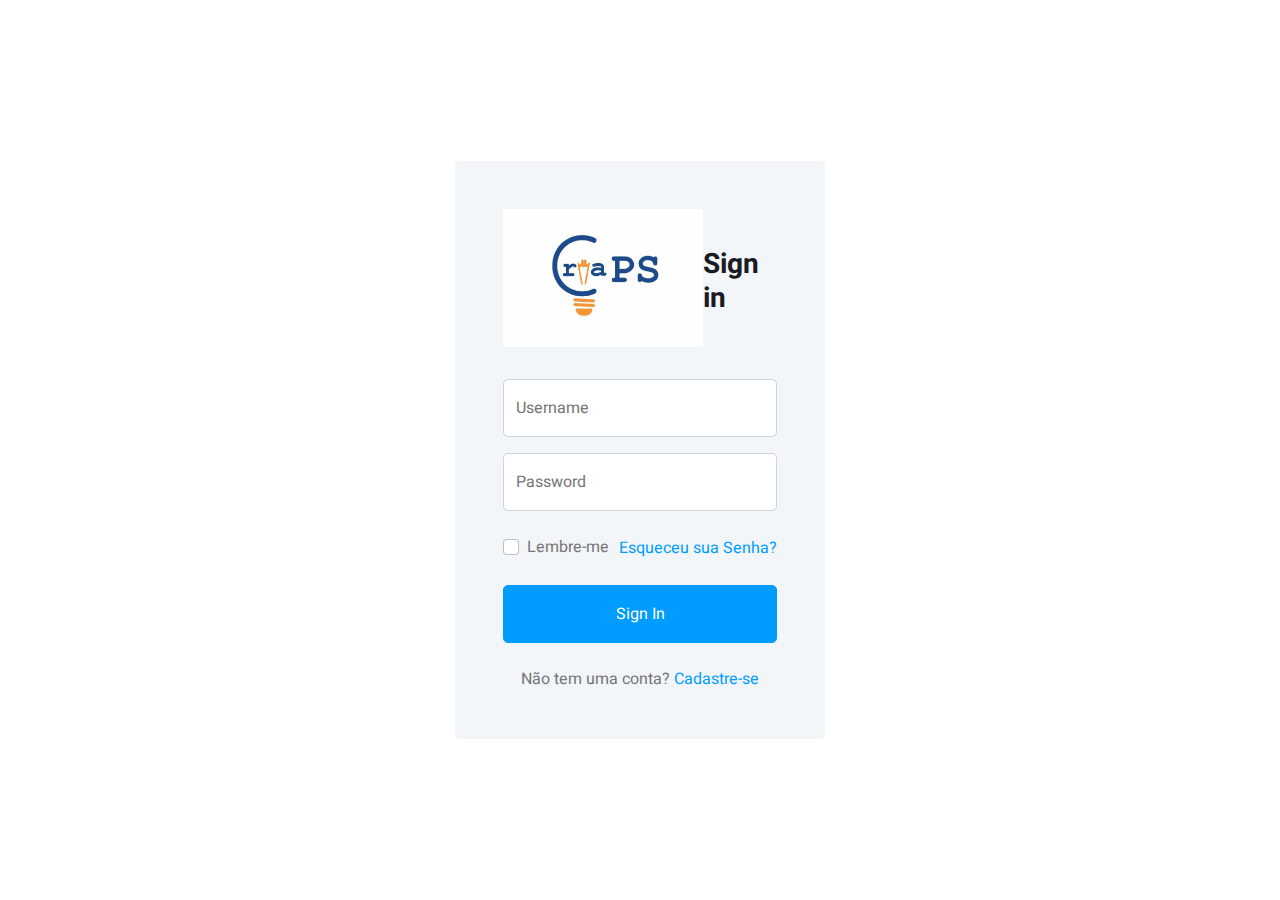
<file: target/classes/templates/login/login.html>
<!DOCTYPE html>
<html lang="en">

<head>
    <meta charset="utf-8">
    <title>CriaPS - Login</title>
    <meta content="width=device-width, initial-scale=1.0" name="viewport">
    <meta content="" name="keywords">
    <meta content="" name="description">

    <!-- Favicon -->
	<link href="../../static/img/favicon.ico"
	th:href="@{../../static/img/favicon.ico}" rel="icon">

    <!-- Google Web Fonts -->
    <link rel="preconnect" href="https://fonts.googleapis.com">
    <link rel="preconnect" href="https://fonts.gstatic.com" crossorigin>
    <link href="https://fonts.googleapis.com/css2?family=Heebo:wght@400;500;600;700&display=swap" rel="stylesheet">
    
    <!-- Icon Font Stylesheet -->
    <link href="https://cdnjs.cloudflare.com/ajax/libs/font-awesome/5.10.0/css/all.min.css" rel="stylesheet">
    <link href="https://cdn.jsdelivr.net/npm/bootstrap-icons@1.4.1/font/bootstrap-icons.css" rel="stylesheet">

<!-- Libraries Stylesheet -->
<link href="../../static/lib/owlcarousel/assets/owl.carousel.min.css"
	th:href="@{../../static/lib/owlcarousel/assets/owl.carousel.min.css}"
	rel="stylesheet">
<link
	href="../../static/lib/tempusdominus/css/tempusdominus-bootstrap-4.min.css"
	th:href="@{../../static/lib/tempusdominus/css/tempusdominus-bootstrap-4.min.css}"
	rel="stylesheet" />

<!-- Customized Bootstrap Stylesheet -->
<link href="../../static/css/bootstrap.min.css"
	th:href="@{../../static/css/bootstrap.min.css}" rel="stylesheet">

<!-- Template Stylesheet -->
<link href="../../static/css/style.css"
	th:href="@{../../static/css/style.css}" rel="stylesheet">
</head>

<body>
    <div class="container-fluid position-relative bg-white d-flex p-0">
        <!-- Spinner Start -->
        <div id="spinner" class="show bg-white position-fixed translate-middle w-100 vh-100 top-50 start-50 d-flex align-items-center justify-content-center">
            <div class="spinner-border text-primary" style="width: 3rem; height: 3rem;" role="status">
                <span class="sr-only">Loading...</span>
            </div>
        </div>
        <!-- Spinner End -->


        <!-- Sign In Start -->
        <div class="container-fluid">
            <div class="row h-100 align-items-center justify-content-center" style="min-height: 100vh;">
                <div class="col-12 col-sm-8 col-md-6 col-lg-5 col-xl-4">
                    <div class="bg-light rounded p-4 p-sm-5 my-4 mx-3">
                        <div class="d-flex align-items-center justify-content-between mb-3">
                            <figure>
                                <img src="../../static/img/Criaps_logo.jpg"
                                	th:src="@{../../static/img/Criaps_logo.jpg}"
                                 alt="Criaps_logo" width="200x200">
                              </figure>
                            <h3>Sign in</h3>
                        </div>
                        <div class="form-floating mb-3">
                            <input type="email" class="form-control" id="floatingInput" placeholder="name@example.com">
                            <label for="floatingInput">Username</label>
                        </div>
                        <div class="form-floating mb-4">
                            <input type="password" class="form-control" id="floatingPassword" placeholder="Password">
                            <label for="floatingPassword">Password</label>
                        </div>
                        <div class="d-flex align-items-center justify-content-between mb-4">
                            <div class="form-check">
                                <input type="checkbox" class="form-check-input" id="exampleCheck1">
                                <label class="form-check-label" for="exampleCheck1">Lembre-me </label>
                            </div>
                            <a href="">Esqueceu sua Senha?</a>
                        </div>
                        <button type="submit" class="btn btn-primary py-3 w-100 mb-4">Sign In</button>
                        <p class="text-center mb-0">Não tem uma conta? <a href="">Cadastre-se</a></p>
                    </div>
                </div>
            </div>
        </div>
        <!-- Sign In End -->
    </div>

    <!-- JavaScript Libraries -->
    <script src="https://code.jquery.com/jquery-3.4.1.min.js"></script>
    <script src="https://cdn.jsdelivr.net/npm/bootstrap@5.0.0/dist/js/bootstrap.bundle.min.js"></script>
    
	<script src="../../static/lib/chart/chart.min.js"
			th:src="@{../../static/lib/chart/chart.min.js}"></script>	
	
	<script src="../../static/lib/easing/easing.min.js"
			th:src="@{../../static/lib/easing/easing.min.js}"></script>	
	
	<script src="../../static/lib/waypoints/waypoints.min.js"
			th:src="@{../../static/lib/waypoints/waypoints.min.js}"></script>	
	
	<script src="../../static/lib/owlcarousel/owl.carousel.min.js"
			th:src="@{../../static/lib/owlcarousel/owl.carousel.min.js}"></script>	
	
	<script src="../../static/lib/tempusdominus/js/moment.min.js"
			th:src="@{../../static/lib/tempusdominus/js/moment.min.js}"></script>	
	
	<script src="../../static/lib/tempusdominus/js/moment-timezone.min.js"
			th:src="@{../../static/lib/tempusdominus/js/moment-timezone.min.js}"></script>	
	
	<script
		src="../../static/lib/tempusdominus/js/tempusdominus-bootstrap-4.min.js"
		th:src="@{../../static/lib/tempusdominus/js/tempusdominus-bootstrap-4.min.js}"></script>

	<!-- Template Javascript -->
	<script src="../../static/js/main.js"
			 th:src="@{../../static/js/main.js}"></script>
</body>

</html>
</file>
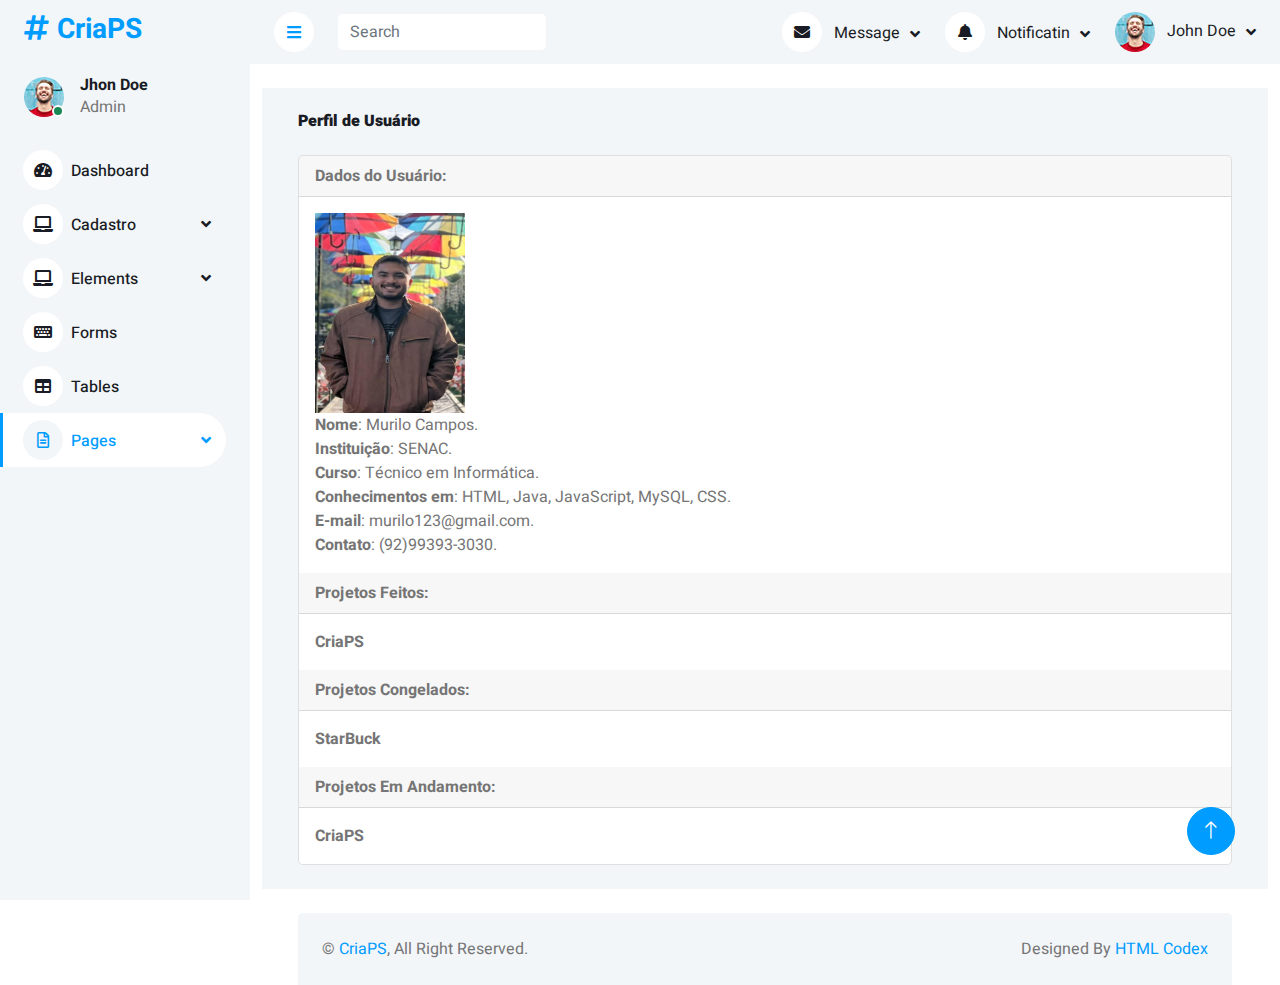
<file: target/classes/templates/usuario/usuario.html>
<!DOCTYPE html>
<html lang="en">

<head>
    <meta charset="utf-8">
    <title>CriaPS - Perfil de Usuário</title>
    <meta content="width=device-width, initial-scale=1.0" name="viewport">
    <meta content="" name="keywords">
    <meta content="" name="description">

    <!-- Favicon -->
    <link href="../../static/img/favicon.ico"
	th:href="@{../../static/img/favicon.ico}" rel="icon">

    <!-- Google Web Fonts -->
    <link rel="preconnect" href="https://fonts.googleapis.com">
    <link rel="preconnect" href="https://fonts.gstatic.com" crossorigin>
    <link href="https://fonts.googleapis.com/css2?family=Heebo:wght@400;500;600;700&display=swap" rel="stylesheet">

    <!-- Icon Font Stylesheet -->
    <link href="https://cdnjs.cloudflare.com/ajax/libs/font-awesome/5.10.0/css/all.min.css" rel="stylesheet">
    <link href="https://cdn.jsdelivr.net/npm/bootstrap-icons@1.4.1/font/bootstrap-icons.css" rel="stylesheet">

    <!-- Libraries Stylesheet -->
<link href="../../static/lib/owlcarousel/assets/owl.carousel.min.css"
	th:href="@{../../static/lib/owlcarousel/assets/owl.carousel.min.css}"
	rel="stylesheet">
<link
	href="../../static/lib/tempusdominus/css/tempusdominus-bootstrap-4.min.css"
	th:href="@{../../static/lib/tempusdominus/css/tempusdominus-bootstrap-4.min.css}"
	rel="stylesheet" />

<!-- Customized Bootstrap Stylesheet -->
<link href="../../static/css/bootstrap.min.css"
	th:href="@{../../static/css/bootstrap.min.css}" rel="stylesheet">

<!-- Template Stylesheet -->
<link href="../../static/css/style.css"
	th:href="@{../../static/css/style.css}" rel="stylesheet">
</head>

<body>
    <div class="container-fluid position-relative bg-white d-flex p-0">
        <!-- Spinner Start -->
        <div id="spinner"
            class="show bg-white position-fixed translate-middle w-100 vh-100 top-50 start-50 d-flex align-items-center justify-content-center">
            <div class="spinner-border text-primary" style="width: 3rem; height: 3rem;" role="status">
                <span class="sr-only">Loading...</span>
            </div>
        </div>
        <!-- Spinner End -->


        <!-- Sidebar Start -->
        <div class="sidebar pe-4 pb-3">
            <nav class="navbar bg-light navbar-light">
                <a href="index.html" class="navbar-brand mx-4 mb-3">
                    <h3 class="text-primary"><i class="fa fa-hashtag me-2"></i>CriaPS</h3>
                </a>
                <div class="d-flex align-items-center ms-4 mb-4">
                    <div class="position-relative">
                        <img class="rounded-circle" src="../../static/img/user.jpg"
													th:src="@{../../static/img/user.jpg}" alt="" style="width: 40px; height: 40px;">
                        <div
                            class="bg-success rounded-circle border border-2 border-white position-absolute end-0 bottom-0 p-1">
                        </div>
                    </div>
                    <div class="ms-3">
                        <h6 class="mb-0">Jhon Doe</h6>
                        <span>Admin</span>
                    </div>
                </div>
                <div class="navbar-nav w-100">
                    <a href="index.html" class="nav-item nav-link"><i
                            class="fa fa-tachometer-alt me-2"></i>Dashboard</a>

                    <div class="nav-item dropdown">
                        <a href="#" class="nav-link dropdown-toggle" data-bs-toggle="dropdown"><i
                                class="fa fa-laptop me-2"></i>Cadastro</a>
                        <div class="dropdown-menu bg-transparent border-0">
                            <a href="cadfornectransporte.html" class="dropdown-item">Forn. de Transporte</a>
                            <a href="cadfornecpessoafisica.html" class="dropdown-item">Forn. Pessoa Física</a>
                        </div>
                    </div>

                    <div class="nav-item dropdown">
                        <a href="#" class="nav-link dropdown-toggle" data-bs-toggle="dropdown"><i
                                class="fa fa-laptop me-2"></i>Elements</a>
                        <div class="dropdown-menu bg-transparent border-0">
                            <a href="button.html" class="dropdown-item">Buttons</a>
                            <a href="typography.html" class="dropdown-item">Typography</a>
                            <a href="element.html" class="dropdown-item">Other Elements</a>
                        </div>
                    </div>

                    <a href="form.html" class="nav-item nav-link"><i class="fa fa-keyboard me-2"></i>Forms</a>

                    <a href="table.html" class="nav-item nav-link"><i class="fa fa-table me-2"></i>Tables</a>

                    <div class="nav-item dropdown">
                        <a href="#" class="nav-link dropdown-toggle active" data-bs-toggle="dropdown"><i
                                class="far fa-file-alt me-2"></i>Pages</a>
                        <div class="dropdown-menu bg-transparent border-0">
                            <a href="signin.html" class="dropdown-item">Sign In</a>
                            <a href="signup.html" class="dropdown-item">Sign Up</a>
                            <a href="404.html" class="dropdown-item active">404 Error</a>
                            <a href="blank.html" class="dropdown-item">Blank Page</a>
                        </div>
                    </div>
                </div>
            </nav>
        </div>
        <!-- Sidebar End -->


        <!-- Content Start -->
        <div class="content">
            <!-- Navbar Start -->
            <nav class="navbar navbar-expand bg-light navbar-light sticky-top px-4 py-0">
                <a href="index.html" class="navbar-brand d-flex d-lg-none me-4">
                    <h2 class="text-primary mb-0"><i class="fa fa-hashtag"></i></h2>
                </a>
                <a href="#" class="sidebar-toggler flex-shrink-0">
                    <i class="fa fa-bars"></i>
                </a>
                <form class="d-none d-md-flex ms-4">
                    <input class="form-control border-0" type="search" placeholder="Search">
                </form>
                <div class="navbar-nav align-items-center ms-auto">
                    <div class="nav-item dropdown">
                        <a href="#" class="nav-link dropdown-toggle" data-bs-toggle="dropdown">
                            <i class="fa fa-envelope me-lg-2"></i>
                            <span class="d-none d-lg-inline-flex">Message</span>
                        </a>
                        <div class="dropdown-menu dropdown-menu-end bg-light border-0 rounded-0 rounded-bottom m-0">
                            <a href="#" class="dropdown-item">
                                <div class="d-flex align-items-center">
                                    <img class="rounded-circle" src="../../static/img/user.jpg"
													th:src="@{../../static/img/user.jpg}" alt=""
                                        style="width: 40px; height: 40px;">
                                    <div class="ms-2">
                                        <h6 class="fw-normal mb-0">Jhon send you a message</h6>
                                        <small>15 minutes ago</small>
                                    </div>
                                </div>
                            </a>
                            <hr class="dropdown-divider">
                            <a href="#" class="dropdown-item">
                                <div class="d-flex align-items-center">
                                    <img class="rounded-circle" src="../../static/img/user.jpg"
													th:src="@{../../static/img/user.jpg}" alt=""
                                        style="width: 40px; height: 40px;">
                                    <div class="ms-2">
                                        <h6 class="fw-normal mb-0">Jhon send you a message</h6>
                                        <small>15 minutes ago</small>
                                    </div>
                                </div>
                            </a>
                            <hr class="dropdown-divider">
                            <a href="#" class="dropdown-item">
                                <div class="d-flex align-items-center">
                                    <img class="rounded-circle" src="../../static/img/user.jpg"
													th:src="@{../../static/img/user.jpg}" alt=""
                                        style="width: 40px; height: 40px;">
                                    <div class="ms-2">
                                        <h6 class="fw-normal mb-0">Jhon send you a message</h6>
                                        <small>15 minutes ago</small>
                                    </div>
                                </div>
                            </a>
                            <hr class="dropdown-divider">
                            <a href="#" class="dropdown-item text-center">See all message</a>
                        </div>
                    </div>
                    <div class="nav-item dropdown">
                        <a href="#" class="nav-link dropdown-toggle" data-bs-toggle="dropdown">
                            <i class="fa fa-bell me-lg-2"></i>
                            <span class="d-none d-lg-inline-flex">Notificatin</span>
                        </a>
                        <div class="dropdown-menu dropdown-menu-end bg-light border-0 rounded-0 rounded-bottom m-0">
                            <a href="#" class="dropdown-item">
                                <h6 class="fw-normal mb-0">Profile updated</h6>
                                <small>15 minutes ago</small>
                            </a>
                            <hr class="dropdown-divider">
                            <a href="#" class="dropdown-item">
                                <h6 class="fw-normal mb-0">New user added</h6>
                                <small>15 minutes ago</small>
                            </a>
                            <hr class="dropdown-divider">
                            <a href="#" class="dropdown-item">
                                <h6 class="fw-normal mb-0">Password changed</h6>
                                <small>15 minutes ago</small>
                            </a>
                            <hr class="dropdown-divider">
                            <a href="#" class="dropdown-item text-center">See all notifications</a>
                        </div>
                    </div>
                    <div class="nav-item dropdown">
                        <a href="#" class="nav-link dropdown-toggle" data-bs-toggle="dropdown">
                            <img class="rounded-circle me-lg-2" src="../../static/img/user.jpg"
													th:src="@{../../static/img/user.jpg}" alt=""
                                style="width: 40px; height: 40px;">
                            <span class="d-none d-lg-inline-flex">John Doe</span>
                        </a>
                        <div class="dropdown-menu dropdown-menu-end bg-light border-0 rounded-0 rounded-bottom m-0">
                            <a href="#" class="dropdown-item">My Profile</a>
                            <a href="#" class="dropdown-item">Settings</a>
                            <a href="#" class="dropdown-item">Log Out</a>
                        </div>
                    </div>
                </div>
            </nav>
            <!-- Navbar End -->


            <!-- Form Start -->
            <div class="container-fluid pt-4 px-4">
                <div class="row g-4">
                    <div class="bg-light col-md-12 col-xl-12">
                        <div class=" rounded h-100 p-4">
                            <h6 class="mb-4"><b>Perfil de Usuário</b></h6>

                            <div class="card ">
                                <div class="card-header">
                                    <b>Dados do Usuário:</b>
                                </div>
                                <div class="card-body">
                                    <div>
                                    

                                        <img class="align-items-center"  src="../../static/img/fotoperfil.jpg"
													th:src="@{../../static/img/fotoperfil.jpg}"
                                            width="150px" height="200px" >
                                    
                                        <div>
                                            <p class="card-text">
                                                <b>Nome</b>: Murilo Campos. <br>
                                                <b>Instituição</b>: SENAC. <br>
                                                <b>Curso</b>: Técnico em Informática.<br>
                                                <b>Conhecimentos em</b>: HTML, Java, JavaScript, MySQL, CSS. <br>
                                                <b>E-mail</b>: murilo123@gmail.com. <br>
                                                <b>Contato</b>: (92)99393-3030.
                                            </p>
                                        </div>
                                    </div>
                                </div>
                                <div class="card-header">
                                    <b>Projetos Feitos:</b>
                                </div>
                                <div class="card-body">
                                    <div>
                                            <p class="card-text">
                                                <b>CriaPS</b>
                                            </p>
                                        
                                    </div>
                                </div>
                                <div class="card-header">
                                    <b>Projetos Congelados:</b>
                                </div>
                                <div class="card-body">
                                    <div>
                                            <p class="card-text">
                                                <b>StarBuck</b>
                                            </p>
                                        
                                    </div>
                                </div>
                                <div class="card-header">
                                    <b>Projetos Em Andamento:</b>
                                </div>
                                <div class="card-body">
                                    <div>
                                            <p class="card-text">
                                                <b>CriaPS</b>
                                            </p>
                                        
                                    </div>
                                </div>
                            </div>
                        </div>
                    </div>
                </div>
                <!-- Form End -->


                <!-- Footer Start -->
                <div class="container-fluid pt-4 px-4">
                    <div class="bg-light rounded-top p-4">
                        <div class="row">
                            <div class="col-12 col-sm-6 text-center text-sm-start">
                                &copy; <a href="#">CriaPS</a>, All Right Reserved.
                            </div>
                            <div class="col-12 col-sm-6 text-center text-sm-end">
                                <!--/*** This template is free as long as you keep the footer author’s credit link/attribution link/backlink. If you'd like to use the template without the footer author’s credit link/attribution link/backlink, you can purchase the Credit Removal License from "https://htmlcodex.com/credit-removal". Thank you for your support. ***/-->
                                Designed By <a href="https://htmlcodex.com">HTML Codex</a>
                            </div>
                        </div>
                    </div>
                </div>
                <!-- Footer End -->
            </div>
            <!-- Content End -->


            <!-- Back to Top -->
            <a href="#" class="btn btn-lg btn-primary btn-lg-square back-to-top"><i class="bi bi-arrow-up"></i></a>
        </div>

        <!-- JavaScript Libraries -->
        <script src="https://code.jquery.com/jquery-3.4.1.min.js"></script>
        <script src="https://cdn.jsdelivr.net/npm/bootstrap@5.0.0/dist/js/bootstrap.bundle.min.js"></script>
        
		<script src="../../static/lib/chart/chart.min.js"
			th:src="@{../../static/lib/chart/chart.min.js}"></script>	
	
		<script src="../../static/lib/easing/easing.min.js"
			th:src="@{../../static/lib/easing/easing.min.js}"></script>	
	
		<script src="../../static/lib/waypoints/waypoints.min.js"
			th:src="@{../../static/lib/waypoints/waypoints.min.js}"></script>	
	
		<script src="../../static/lib/owlcarousel/owl.carousel.min.js"
			th:src="@{../../static/lib/owlcarousel/owl.carousel.min.js}"></script>	
	
		<script src="../../static/lib/tempusdominus/js/moment.min.js"
			th:src="@{../../static/lib/tempusdominus/js/moment.min.js}"></script>	
	
		<script src="../../static/lib/tempusdominus/js/moment-timezone.min.js"
			th:src="@{../../static/lib/tempusdominus/js/moment-timezone.min.js}"></script>	
	
		<script
				src="../../static/lib/tempusdominus/js/tempusdominus-bootstrap-4.min.js"
				th:src="@{../../static/lib/tempusdominus/js/tempusdominus-bootstrap-4.min.js}"></script>
		
	<!-- Template Javascript -->
	<script src="../../static/js/main.js"
			 th:src="@{../../static/js/main.js}"></script>
</body>

</html>
</file>
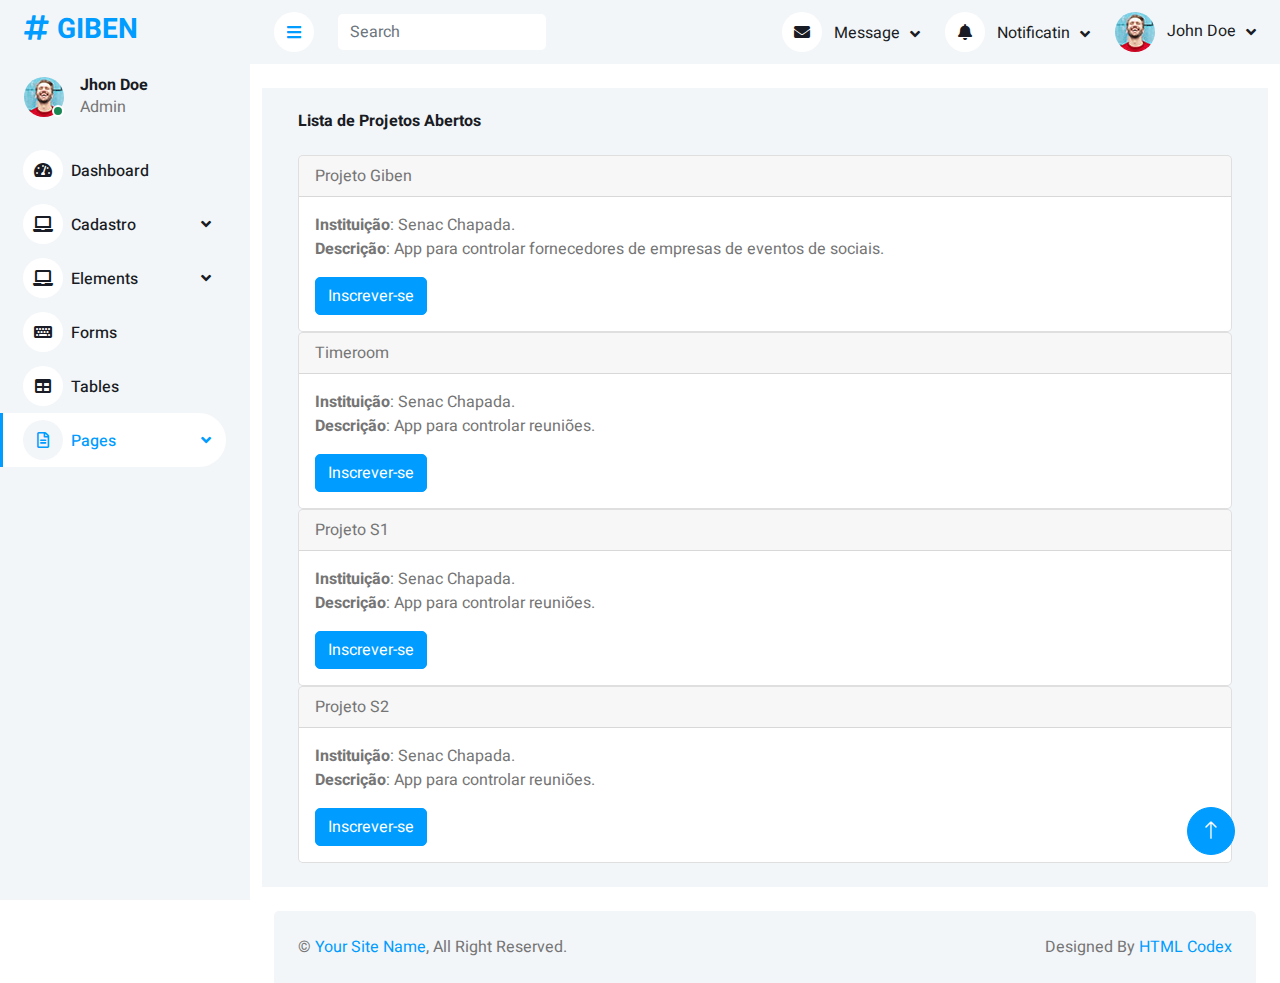
<file: src/main/resources/templates/listaprojetos/listadeprojetos.html>
<!DOCTYPE html>
<html lang="pt-br" xmlns:th="https://www.thymeleaf.org">

<head>
<meta charset="utf-8">
<title>CriaPS</title>
<meta content="width=device-width, initial-scale=1.0" name="viewport">
<meta content="" name="keywords">
<meta content="" name="description">

<!-- Favicon -->
<link href="../../static/img/favicon.ico"
	th:href="@{../../static/img/favicon.ico}" rel="icon">

<!-- Google Web Fonts -->
<link rel="preconnect" href="https://fonts.googleapis.com">
<link rel="preconnect" href="https://fonts.gstatic.com" crossorigin>
<link
	href="https://fonts.googleapis.com/css2?family=Heebo:wght@400;500;600;700&display=swap"
	rel="stylesheet">

<!-- Icon Font Stylesheet -->
<link
	href="https://cdnjs.cloudflare.com/ajax/libs/font-awesome/5.10.0/css/all.min.css"
	rel="stylesheet">
<link
	href="https://cdn.jsdelivr.net/npm/bootstrap-icons@1.4.1/font/bootstrap-icons.css"
	rel="stylesheet">

<!-- Libraries Stylesheet -->
<link href="../../static/lib/owlcarousel/assets/owl.carousel.min.css"
	th:href="@{../../static/lib/owlcarousel/assets/owl.carousel.min.css}"
	rel="stylesheet">
<link
	href="../../static/lib/tempusdominus/css/tempusdominus-bootstrap-4.min.css"
	th:href="@{../../static/lib/tempusdominus/css/tempusdominus-bootstrap-4.min.css}"
	rel="stylesheet" />

<!-- Customized Bootstrap Stylesheet -->
<link href="../../static/css/bootstrap.min.css"
	th:href="@{../../static/css/bootstrap.min.css}" rel="stylesheet">

<!-- Template Stylesheet -->
<link href="../../static/css/style.css"
	th:href="@{../../static/css/style.css}" rel="stylesheet">
</head>

<body>
	<div class="container-fluid position-relative bg-white d-flex p-0">
		<!-- Spinner Start -->
		<div id="spinner"
			class="show bg-white position-fixed translate-middle w-100 vh-100 top-50 start-50 d-flex align-items-center justify-content-center">
			<div class="spinner-border text-primary"
				style="width: 3rem; height: 3rem;" role="status">
				<span class="sr-only">Loading...</span>
			</div>
		</div>
		<!-- Spinner End -->


		<!-- Sidebar Start -->
		<div class="sidebar pe-4 pb-3">
			<nav class="navbar bg-light navbar-light">
				<a href="index.html" class="navbar-brand mx-4 mb-3">
					<h3 class="text-primary">
						<i class="fa fa-hashtag me-2"></i>GIBEN
					</h3>
				</a>
				<div class="d-flex align-items-center ms-4 mb-4">
					<div class="position-relative">
						<img class="rounded-circle" src="../../static/img/user.jpg"
							th:src="@{../../static/img/user.jpg}" alt=""
							style="width: 40px; height: 40px;">
						<div
							class="bg-success rounded-circle border border-2 border-white position-absolute end-0 bottom-0 p-1"></div>
					</div>
					<div class="ms-3">
						<h6 class="mb-0">Jhon Doe</h6>
						<span>Admin</span>
					</div>
				</div>
				<div class="navbar-nav w-100">
					<a href="index.html" class="nav-item nav-link"><i
						class="fa fa-tachometer-alt me-2"></i>Dashboard</a>

					<div class="nav-item dropdown">
						<a href="#" class="nav-link dropdown-toggle"
							data-bs-toggle="dropdown"><i class="fa fa-laptop me-2"></i>Cadastro</a>
						<div class="dropdown-menu bg-transparent border-0">
							<a href="cadfornectransporte.html" class="dropdown-item">Forn.
								de Transporte</a> <a href="cadfornecpessoafisica.html"
								class="dropdown-item">Forn. Pessoa Física</a>
						</div>
					</div>

					<div class="nav-item dropdown">
						<a href="#" class="nav-link dropdown-toggle"
							data-bs-toggle="dropdown"><i class="fa fa-laptop me-2"></i>Elements</a>
						<div class="dropdown-menu bg-transparent border-0">
							<a href="button.html" class="dropdown-item">Buttons</a> <a
								href="typography.html" class="dropdown-item">Typography</a> <a
								href="element.html" class="dropdown-item">Other Elements</a>
						</div>
					</div>

					<a href="form.html" class="nav-item nav-link"><i
						class="fa fa-keyboard me-2"></i>Forms</a> <a href="table.html"
						class="nav-item nav-link"><i class="fa fa-table me-2"></i>Tables</a>

					<div class="nav-item dropdown">
						<a href="#" class="nav-link dropdown-toggle active"
							data-bs-toggle="dropdown"><i class="far fa-file-alt me-2"></i>Pages</a>
						<div class="dropdown-menu bg-transparent border-0">
							<a href="signin.html" class="dropdown-item">Sign In</a> <a
								href="signup.html" class="dropdown-item">Sign Up</a> <a
								href="404.html" class="dropdown-item active">404 Error</a> <a
								href="blank.html" class="dropdown-item">Blank Page</a>
						</div>
					</div>
				</div>
			</nav>
		</div>
		<!-- Sidebar End -->


		<!-- Content Start -->
		<div class="content">
			<!-- Navbar Start -->
			<nav
				class="navbar navbar-expand bg-light navbar-light sticky-top px-4 py-0">
				<a href="index.html" class="navbar-brand d-flex d-lg-none me-4">
					<h2 class="text-primary mb-0">
						<i class="fa fa-hashtag"></i>
					</h2>
				</a> <a href="#" class="sidebar-toggler flex-shrink-0"> <i
					class="fa fa-bars"></i>
				</a>
				<form class="d-none d-md-flex ms-4">
					<input class="form-control border-0" type="search"
						placeholder="Search">
				</form>
				<div class="navbar-nav align-items-center ms-auto">
					<div class="nav-item dropdown">
						<a href="#" class="nav-link dropdown-toggle"
							data-bs-toggle="dropdown"> <i class="fa fa-envelope me-lg-2"></i>
							<span class="d-none d-lg-inline-flex">Message</span>
						</a>
						<div
							class="dropdown-menu dropdown-menu-end bg-light border-0 rounded-0 rounded-bottom m-0">
							<a href="#" class="dropdown-item">
								<div class="d-flex align-items-center">
									<img class="rounded-circle" src="../../static/img/user.jpg"
							th:src="@{../../static/img/user.jpg}" alt=""
										style="width: 40px; height: 40px;">
									<div class="ms-2">
										<h6 class="fw-normal mb-0">Jhon send you a message</h6>
										<small>15 minutes ago</small>
									</div>
								</div>
							</a>
							<hr class="dropdown-divider">
							<a href="#" class="dropdown-item">
								<div class="d-flex align-items-center">
									<img class="rounded-circle" src="../../static/img/user.jpg"
							th:src="@{../../static/img/user.jpg}" alt=""
										style="width: 40px; height: 40px;">
									<div class="ms-2">
										<h6 class="fw-normal mb-0">Jhon send you a message</h6>
										<small>15 minutes ago</small>
									</div>
								</div>
							</a>
							<hr class="dropdown-divider">
							<a href="#" class="dropdown-item">
								<div class="d-flex align-items-center">
									<img class="rounded-circle" src="../../static/img/user.jpg"
							th:src="@{../../static/img/user.jpg}" alt=""
										style="width: 40px; height: 40px;">
									<div class="ms-2">
										<h6 class="fw-normal mb-0">Jhon send you a message</h6>
										<small>15 minutes ago</small>
									</div>
								</div>
							</a>
							<hr class="dropdown-divider">
							<a href="#" class="dropdown-item text-center">See all message</a>
						</div>
					</div>
					<div class="nav-item dropdown">
						<a href="#" class="nav-link dropdown-toggle"
							data-bs-toggle="dropdown"> <i class="fa fa-bell me-lg-2"></i>
							<span class="d-none d-lg-inline-flex">Notificatin</span>
						</a>
						<div
							class="dropdown-menu dropdown-menu-end bg-light border-0 rounded-0 rounded-bottom m-0">
							<a href="#" class="dropdown-item">
								<h6 class="fw-normal mb-0">Profile updated</h6> <small>15
									minutes ago</small>
							</a>
							<hr class="dropdown-divider">
							<a href="#" class="dropdown-item">
								<h6 class="fw-normal mb-0">New user added</h6> <small>15
									minutes ago</small>
							</a>
							<hr class="dropdown-divider">
							<a href="#" class="dropdown-item">
								<h6 class="fw-normal mb-0">Password changed</h6> <small>15
									minutes ago</small>
							</a>
							<hr class="dropdown-divider">
							<a href="#" class="dropdown-item text-center">See all
								notifications</a>
						</div>
					</div>
					<div class="nav-item dropdown">
						<a href="#" class="nav-link dropdown-toggle"
							data-bs-toggle="dropdown"> <img
							class="rounded-circle me-lg-2" src="../../static/img/user.jpg"
							th:src="@{../../static/img/user.jpg}" alt=""
							style="width: 40px; height: 40px;"> <span
							class="d-none d-lg-inline-flex">John Doe</span>
						</a>
						<div
							class="dropdown-menu dropdown-menu-end bg-light border-0 rounded-0 rounded-bottom m-0">
							<a href="#" class="dropdown-item">My Profile</a> <a href="#"
								class="dropdown-item">Settings</a> <a href="#"
								class="dropdown-item">Log Out</a>
						</div>
					</div>
				</div>
			</nav>
			<!-- Navbar End -->


			<!-- Form Start -->
			<div class="container-fluid pt-4 px-4">
				<div class="row g-4">
					<div class="bg-light col-md-12 col-xl-12">
						<div class=" rounded h-100 p-4">
							<h6 class="mb-4">Lista de Projetos Abertos</h6>

							<div class="card ">
								<div class="card-header">Projeto Giben</div>
								<div class="card-body">
									<p class="card-text">
										<b>Instituição</b>: Senac Chapada. <br> <b>Descrição</b>:
										App para controlar fornecedores de empresas de eventos de
										sociais.
									</p>
									<a href="cadidatura.html" class="btn btn-primary">Inscrever-se</a>
								</div>
							</div>

							<div class="card">
								<div class="card-header">Timeroom</div>
								<div class="card-body">
									<p class="card-text">
										<b>Instituição</b>: Senac Chapada. <br> <b>Descrição</b>:
										App para controlar reuniões.
									</p>
									<a href="cadidatura.html" class="btn btn-primary">Inscrever-se</a>
								</div>
							</div>

							<div class="card">
								<div class="card-header">Projeto S1</div>
								<div class="card-body">
									<p class="card-text">
										<b>Instituição</b>: Senac Chapada. <br> <b>Descrição</b>:
										App para controlar reuniões.
									</p>
									<a href="cadidatura.html" class="btn btn-primary">Inscrever-se</a>
								</div>
							</div>

							<div class="card">
								<div class="card-header">Projeto S2</div>
								<div class="card-body">
									<p class="card-text">
										<b>Instituição</b>: Senac Chapada. <br> <b>Descrição</b>:
										App para controlar reuniões.
									</p>
									<a href="cadidatura.html" class="btn btn-primary">Inscrever-se</a>
								</div>
							</div>

						</div>
					</div>
				</div>
			</div>
			<!-- Form End -->


			<!-- Footer Start -->
			<div class="container-fluid pt-4 px-4">
				<div class="bg-light rounded-top p-4">
					<div class="row">
						<div class="col-12 col-sm-6 text-center text-sm-start">
							&copy; <a href="#">Your Site Name</a>, All Right Reserved.
						</div>
						<div class="col-12 col-sm-6 text-center text-sm-end">
							<!--/*** This template is free as long as you keep the footer author’s credit link/attribution link/backlink. If you'd like to use the template without the footer author’s credit link/attribution link/backlink, you can purchase the Credit Removal License from "https://htmlcodex.com/credit-removal". Thank you for your support. ***/-->
							Designed By <a href="https://htmlcodex.com">HTML Codex</a>
						</div>
					</div>
				</div>
			</div>
			<!-- Footer End -->
		</div>
		<!-- Content End -->


		<!-- Back to Top -->
		<a href="#" class="btn btn-lg btn-primary btn-lg-square back-to-top"><i
			class="bi bi-arrow-up"></i></a>
	</div>

	<!-- JavaScript Libraries -->
	<script src="https://code.jquery.com/jquery-3.4.1.min.js"></script>
	<script
		src="https://cdn.jsdelivr.net/npm/bootstrap@5.0.0/dist/js/bootstrap.bundle.min.js"></script>
	<script src="../../static/lib/chart/chart.min.js"
		th:src="@{../../static/lib/chart/chart.min.js}"></script>

	<script src="../../static/lib/easing/easing.min.js"
		th:src="@{../../static/lib/easing/easing.min.js}"></script>

	<script src="../../static/lib/waypoints/waypoints.min.js"
		th:src="@{../../static/lib/waypoints/waypoints.min.js}"></script>

	<script src="../../static/lib/owlcarousel/owl.carousel.min.js"
		th:src="@{../../static/lib/owlcarousel/owl.carousel.min.js}"></script>

	<script src="../../static/lib/tempusdominus/js/moment.min.js"
		th:src="@{../../static/lib/tempusdominus/js/moment.min.js}"></script>

	<script src="../../static/lib/tempusdominus/js/moment-timezone.min.js"
		th:src="@{../../static/lib/tempusdominus/js/moment-timezone.min.js}"></script>

	<script
		src="../../static/lib/tempusdominus/js/tempusdominus-bootstrap-4.min.js"
		th:src="@{../../static/lib/tempusdominus/js/tempusdominus-bootstrap-4.min.js}"></script>

	<!-- Template Javascript -->

	<script src="../../static/js/main.js"
		th:src="@{../../static/js/main.js}"></script>
</body>

</html>
</file>
